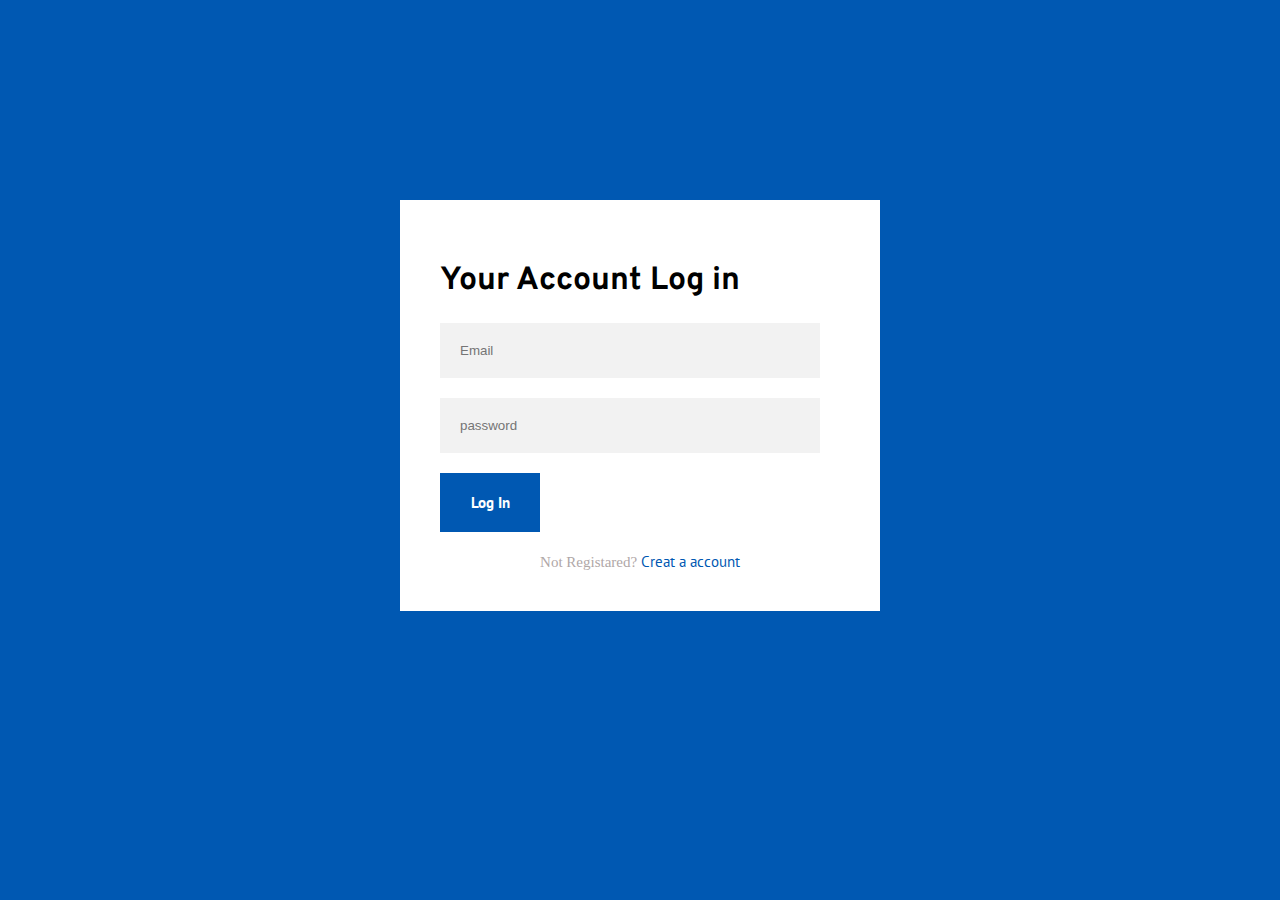
<file: login page/practice.html>
<!DOCTYPE html>

<head>

<title>practice</title>
<link href="css file/practice.css" type="text/css" rel="stylesheet" />

</head>

<body>
<div class="form">
    <h1>Your Account Log in</h1>

<input type="text" placeholder="Email"></input>
<input type="password" placeholder="password"></input>


<button class="btn" > <a href="#">Log In</a> </button>


<div class="registart">
<span>Not Registared?</span> <a href="#">Creat a account</a>


</div>

</div>

</body>
</file>
<file: login page/css file/practice.css>
@import url('https://fonts.googleapis.com/css2?family=Oswald:wght@200;300;400;500;600;700&family=PT+Sans:ital,wght@0,400;0,700;1,400;1,700&display=swap');


@import url('https://fonts.googleapis.com/css2?family=Overpass:ital,wght@0,100;0,200;0,300;0,400;0,500;0,600;0,700;0,800;0,900;1,100;1,200;1,300;1,400;1,500;1,600;1,700;1,800;1,900&display=swap');
@import url('https://fonts.googleapis.com/css2?family=Maven+Pro:wght@400;500;600;700;800;900&family=Overpass:ital,wght@0,100;0,200;0,300;0,400;0,500;0,600;0,700;0,800;0,900;1,100;1,200;1,300;1,400;1,500;1,600;1,700;1,800;1,900&display=swap');
p{font-family: 'Maven Pro', sans-serif;}
a{font-family: 'PT Sans', sans-serif;}
h1,h2  {font-family: 'Overpass', sans-serif;}


body{background:#0058b2;

}

.form{
	background:white;
	width:400px;
	padding:40px;
	margin:auto;
	overflow:hidden;
	margin-top:200px;
	

	
	
}
.form input{
	width:85%;
	display:block;
	margin-bottom:20px;
	padding:20px;
	background:#f2f2f2;
	outline:none;
	border:none;
	transition:0.7s ease;
}

.form input:hover{ background:#c4c2c2c9;
}
button {
	width: 100px; 
	margin-bottom:20px;
	padding:20px;
	padding-right:20px;
	background:#0058b2;
	outline:none;
	border:none;
	transition:0.7s ease;
}
.btn{
	font-size: 15px;
	font-weight: bold;
	font-style: normal;

}

button:hover{
	width:95%;
	
	color:black;
}

a{
	text-decoration:none;
	color:white;
}

.registart span { color:#b0a7a7;

}
.registart a { color:#0058b2;
transition:0.7s ease;

}
.registart a:hover { color:black;

}

.registart { 
font-size:15px;
text-align:center;
}
</file>
